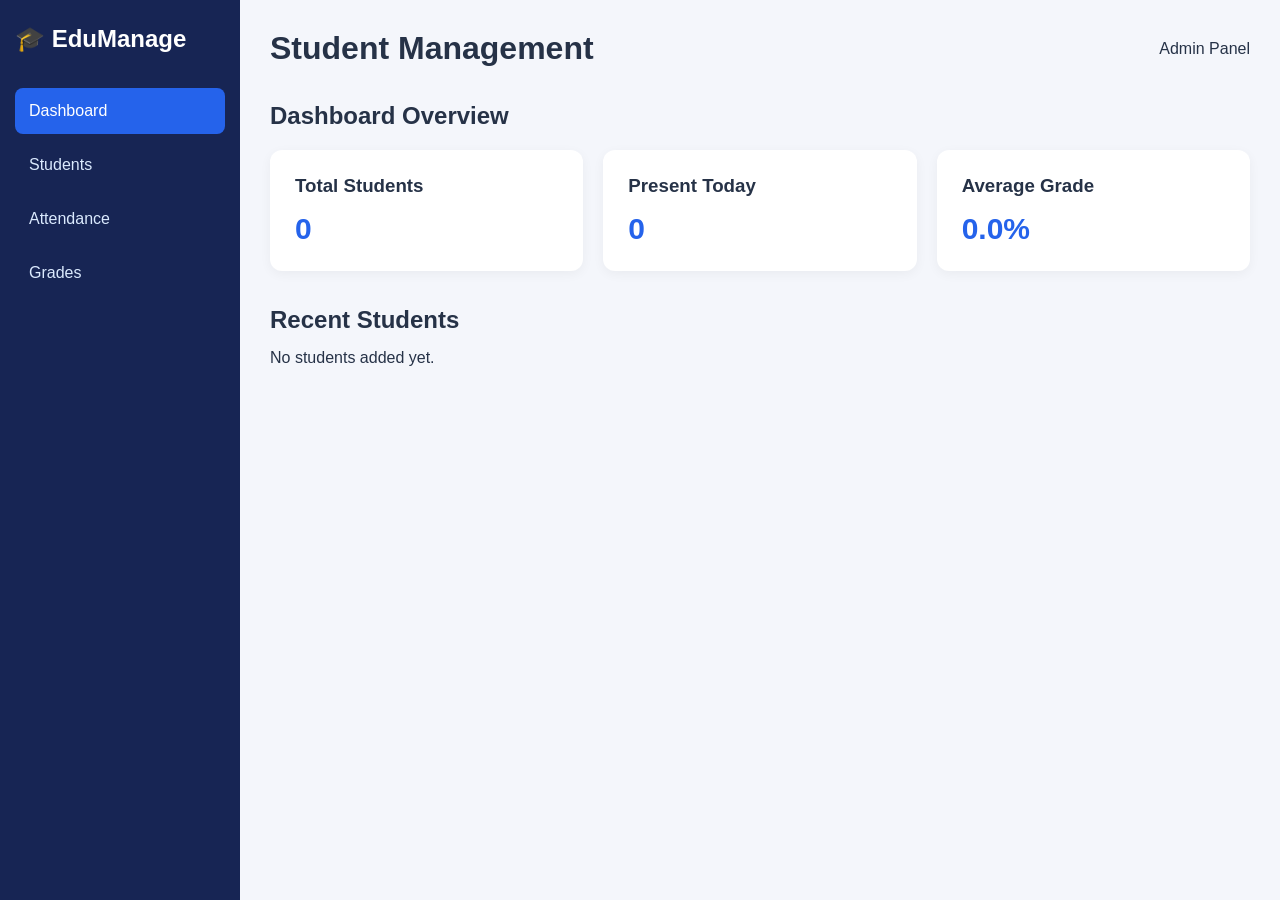
<file: index.html>
<!DOCTYPE html>
<html lang="en">
<head>
  <meta charset="UTF-8">
  <meta name="viewport" content="width=device-width, initial-scale=1.0">
  <title>Student Management System</title>
  <link rel="stylesheet" href="style.css">
</head>
<body>

<div class="sidebar">
  <h2>🎓 EduManage</h2>
  <a href="#" class="active" onclick="showPage('dashboard')">Dashboard</a>
  <a href="#" onclick="showPage('students')">Students</a>
  <a href="#" onclick="showPage('attendance')">Attendance</a>
  <a href="#" onclick="showPage('grades')">Grades</a>
</div>

<main class="main">
  <header>
    <h1>Student Management</h1>
    <span>Admin Panel</span>
  </header>

  <section id="dashboard" class="page">
    <h2>Dashboard Overview</h2>
    <div class="stats">
      <div class="stat">
        <h3>Total Students</h3>
        <p id="totalStudents">0</p>
      </div>
      <div class="stat">
        <h3>Present Today</h3>
        <p id="presentCount">0</p>
      </div>
      <div class="stat">
        <h3>Average Grade</h3>
        <p id="averageGrade">0%</p>
      </div>
    </div>
    <h2>Recent Students</h2>
    <div id="recentStudents"></div>
  </section>

  <section id="students" class="page hidden">
    <div class="heading">
      <h2>Student Records</h2>
      <button onclick="openForm()">+ Add Student</button>
    </div>
    <input id="search" placeholder="Search students..." oninput="renderStudents()">
    <div class="table-wrap">
      <table>
        <thead>
          <tr>
            <th>Name</th>
            <th>Email</th>
            <th>Course</th>
            <th>Marks</th>
            <th>Actions</th>
          </tr>
        </thead>
        <tbody id="studentList"></tbody>
      </table>
    </div>
  </section>

  <section id="attendance" class="page hidden">
    <h2>Attendance Management</h2>
    <div id="attendanceList"></div>
  </section>

  <section id="grades" class="page hidden">
    <h2>Student Grades</h2>
    <div id="gradeList"></div>
  </section>
</main>

<div id="studentModal" class="modal hidden">
  <div class="modal-content">
    <h2 id="formTitle">Add Student</h2>
    <input id="name" placeholder="Student Name">
    <input id="email" type="email" placeholder="Email">
    <input id="course" placeholder="Course">
    <input id="marks" type="number" min="0" max="100" placeholder="Marks (0-100)">
    <div class="actions">
      <button onclick="saveStudent()">Save Student</button>
      <button class="cancel" onclick="closeForm()">Cancel</button>
    </div>
  </div>
</div>

<script src="script.js"></script>
</body>
</html>
</file>
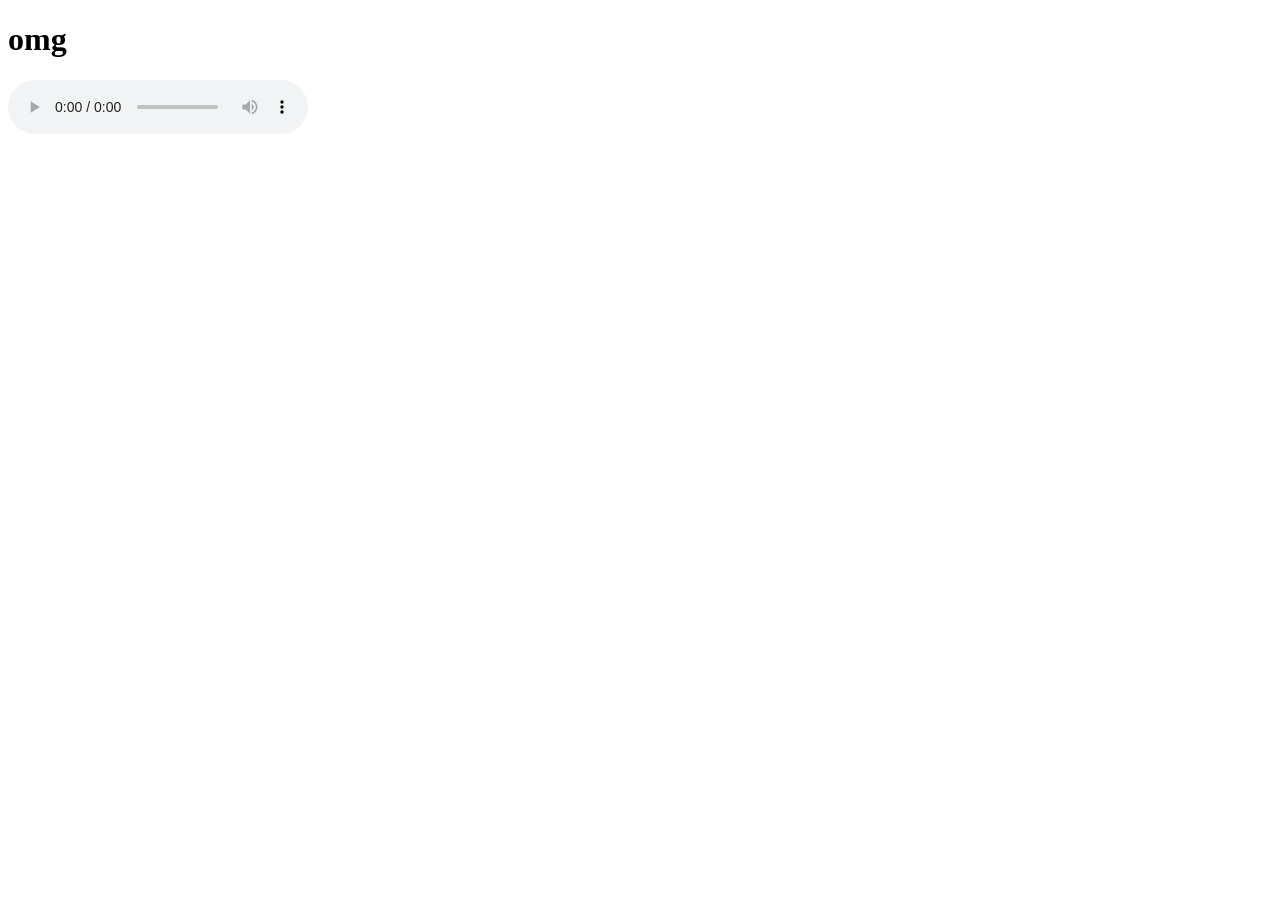
<file: audio.html>
<!DOCTYPE html>
<html lang="en">
<head>
    <meta charset="UTF-8">
    <meta name="viewport" content="width=device-width, initial-scale=1.0">
    <title>audio example</title>
</head>
<body>
<h1>omg</h1>
<audio controls>
    <source src="c:\Users\Admin\Downloads\Inna Hogiya Nakeela Mure Khade Na Koi Ringtone Download - MobCup.Com.Co.mp3" type="audio/mpeg">
    Your browser does not support the audio element.
</audio>
</body>
</html>
</file>
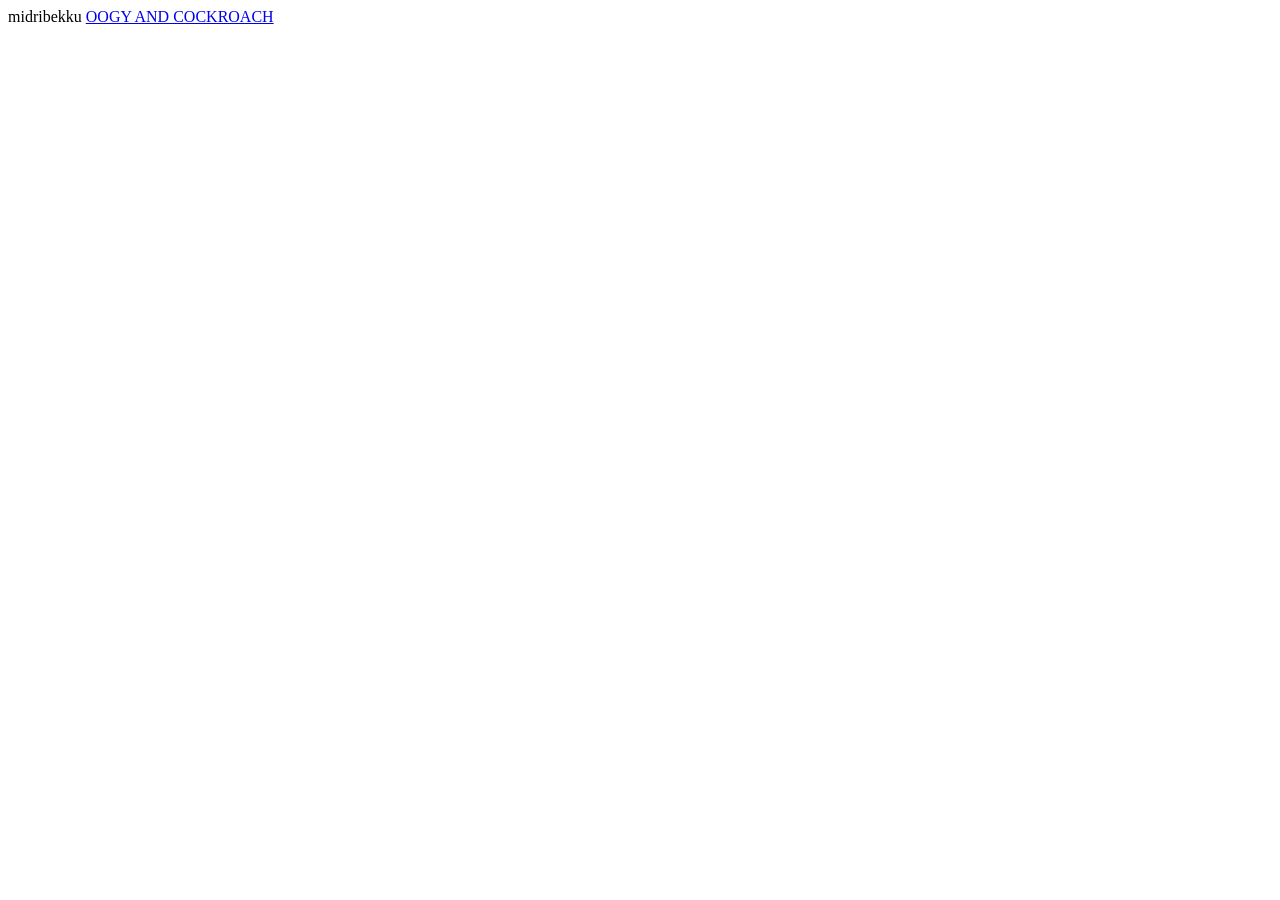
<file: doremon.html>
<!DOCTYPE html>
<html lang="en">
<head>
    <meta charset="UTF-8">
    <meta name="viewport" content="width=device-width, initial-scale=1.0">
    <title>MINDRI BEKKU</title>
    midribekku
</head>
<body>
    <a href="https://oggyandthecockroaches.fandom.com/wiki/Category:Videos" target="_blank">OOGY AND COCKROACH</a>

</body>
</html>
</file>
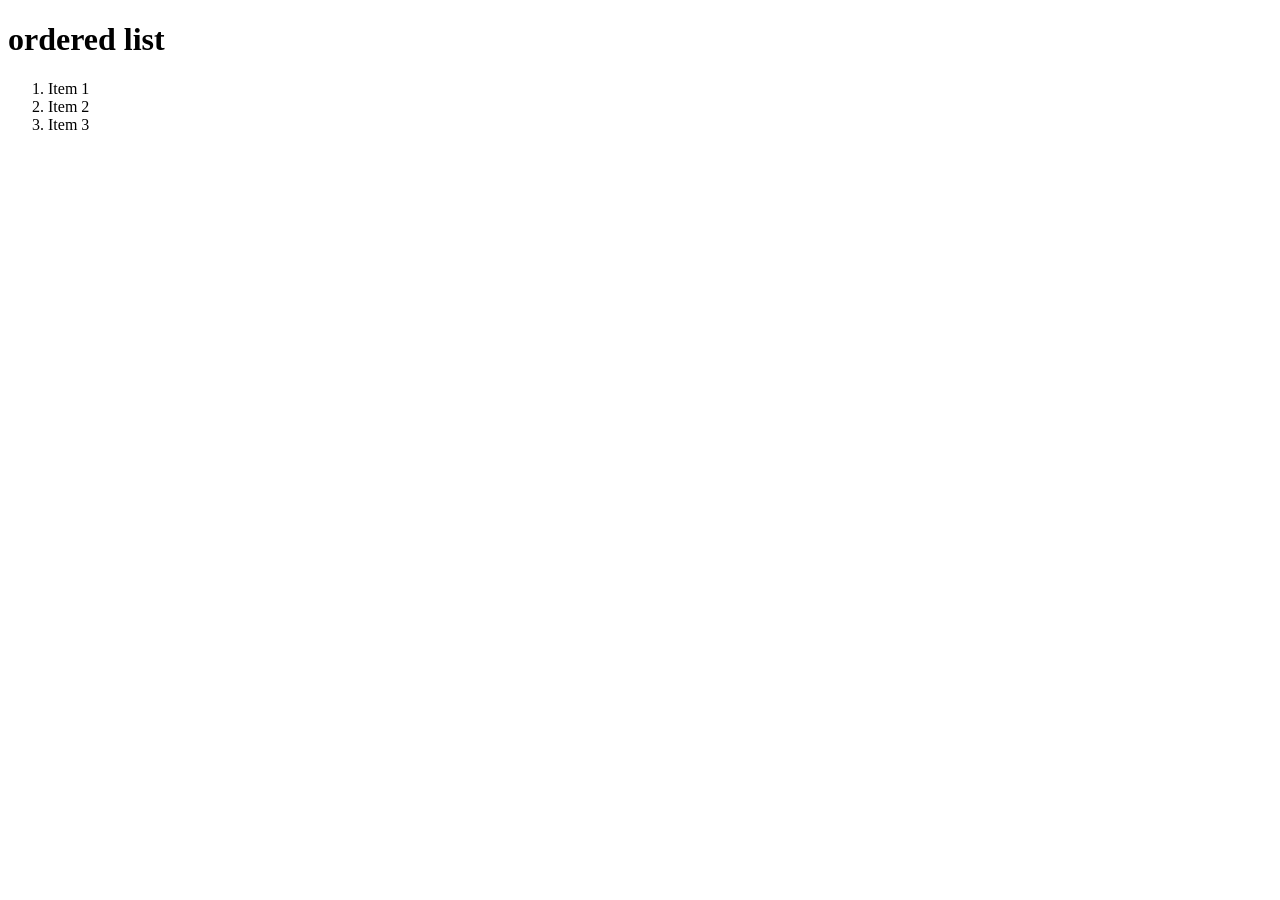
<file: list.html>
<!DOCTYPE html>
<html lang="en">
<head>
    <meta charset="UTF-8">
    <meta name="viewport" content="width=device-width, initial-scale=1.0">
    <title>ordered list</title>


</head>
<body>
    <h1>ordered list</h1>
    <ol>
        <li>Item 1</li>
        <li>Item 2</li>
        <li>Item 3</li>
    </ol>

</body>
</html>
</file>
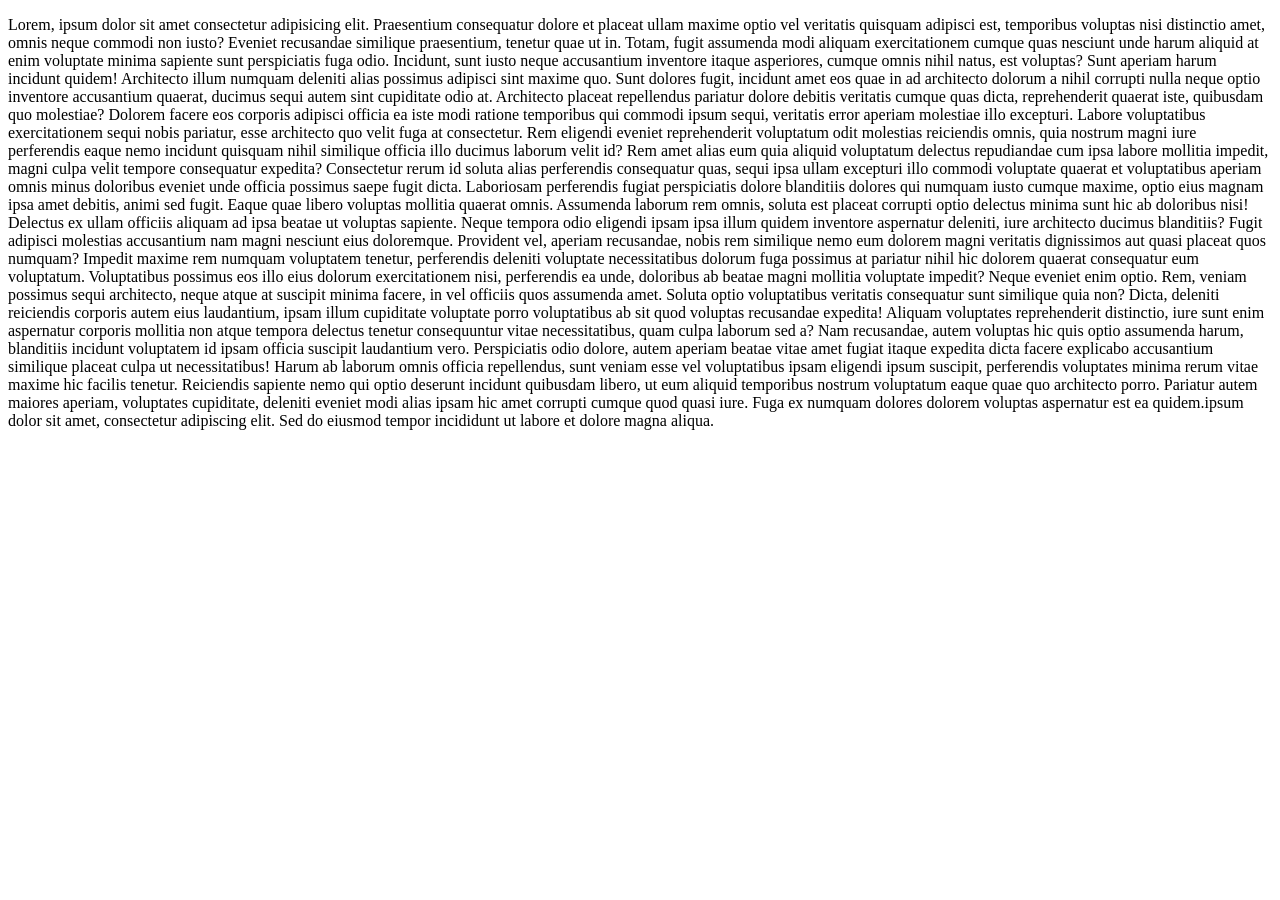
<file: para.html>
<!DOCTYPE html>
<html lang="en">
<head>
    <meta charset="UTF-8">
    <meta name="viewport" content="width=device-width, initial-scale=1.0">
    <title>Document</title>
</head>
<body>
    <p>Lorem, ipsum dolor sit amet consectetur adipisicing elit. Praesentium consequatur dolore et placeat ullam maxime optio vel veritatis quisquam adipisci est, temporibus voluptas nisi distinctio amet, omnis neque commodi non iusto? Eveniet recusandae similique praesentium, tenetur quae ut in. Totam, fugit assumenda modi aliquam exercitationem cumque quas nesciunt unde harum aliquid at enim voluptate minima sapiente sunt perspiciatis fuga odio. Incidunt, sunt iusto neque accusantium inventore itaque asperiores, cumque omnis nihil natus, est voluptas? Sunt aperiam harum incidunt quidem! Architecto illum numquam deleniti alias possimus adipisci sint maxime quo. Sunt dolores fugit, incidunt amet eos quae in ad architecto dolorum a nihil corrupti nulla neque optio inventore accusantium quaerat, ducimus sequi autem sint cupiditate odio at. Architecto placeat repellendus pariatur dolore debitis veritatis cumque quas dicta, reprehenderit quaerat iste, quibusdam quo molestiae? Dolorem facere eos corporis adipisci officia ea iste modi ratione temporibus qui commodi ipsum sequi, veritatis error aperiam molestiae illo excepturi. Labore voluptatibus exercitationem sequi nobis pariatur, esse architecto quo velit fuga at consectetur. Rem eligendi eveniet reprehenderit voluptatum odit molestias reiciendis omnis, quia nostrum magni iure perferendis eaque nemo incidunt quisquam nihil similique officia illo ducimus laborum velit id? Rem amet alias eum quia aliquid voluptatum delectus repudiandae cum ipsa labore mollitia impedit, magni culpa velit tempore consequatur expedita? Consectetur rerum id soluta alias perferendis consequatur quas, sequi ipsa ullam excepturi illo commodi voluptate quaerat et voluptatibus aperiam omnis minus doloribus eveniet unde officia possimus saepe fugit dicta. Laboriosam perferendis fugiat perspiciatis dolore blanditiis dolores qui numquam iusto cumque maxime, optio eius magnam ipsa amet debitis, animi sed fugit. Eaque quae libero voluptas mollitia quaerat omnis. Assumenda laborum rem omnis, soluta est placeat corrupti optio delectus minima sunt hic ab doloribus nisi! Delectus ex ullam officiis aliquam ad ipsa beatae ut voluptas sapiente. Neque tempora odio eligendi ipsam ipsa illum quidem inventore aspernatur deleniti, iure architecto ducimus blanditiis? Fugit adipisci molestias accusantium nam magni nesciunt eius doloremque. Provident vel, aperiam recusandae, nobis rem similique nemo eum dolorem magni veritatis dignissimos aut quasi placeat quos numquam? Impedit maxime rem numquam voluptatem tenetur, perferendis deleniti voluptate necessitatibus dolorum fuga possimus at pariatur nihil hic dolorem quaerat consequatur eum voluptatum. Voluptatibus possimus eos illo eius dolorum exercitationem nisi, perferendis ea unde, doloribus ab beatae magni mollitia voluptate impedit? Neque eveniet enim optio. Rem, veniam possimus sequi architecto, neque atque at suscipit minima facere, in vel officiis quos assumenda amet. Soluta optio voluptatibus veritatis consequatur sunt similique quia non? Dicta, deleniti reiciendis corporis autem eius laudantium, ipsam illum cupiditate voluptate porro voluptatibus ab sit quod voluptas recusandae expedita! Aliquam voluptates reprehenderit distinctio, iure sunt enim aspernatur corporis mollitia non atque tempora delectus tenetur consequuntur vitae necessitatibus, quam culpa laborum sed a? Nam recusandae, autem voluptas hic quis optio assumenda harum, blanditiis incidunt voluptatem id ipsam officia suscipit laudantium vero. Perspiciatis odio dolore, autem aperiam beatae vitae amet fugiat itaque expedita dicta facere explicabo accusantium similique placeat culpa ut necessitatibus! Harum ab laborum omnis officia repellendus, sunt veniam esse vel voluptatibus ipsam eligendi ipsum suscipit, perferendis voluptates minima rerum vitae maxime hic facilis tenetur. Reiciendis sapiente nemo qui optio deserunt incidunt quibusdam libero, ut eum aliquid temporibus nostrum voluptatum eaque quae quo architecto porro. Pariatur autem maiores aperiam, voluptates cupiditate, deleniti eveniet modi alias ipsam hic amet corrupti cumque quod quasi iure. Fuga ex numquam dolores dolorem voluptas aspernatur est ea quidem.ipsum dolor sit amet, consectetur adipiscing elit. Sed do eiusmod tempor incididunt ut labore et dolore magna aliqua.</p>
</body>
</html>
</file>
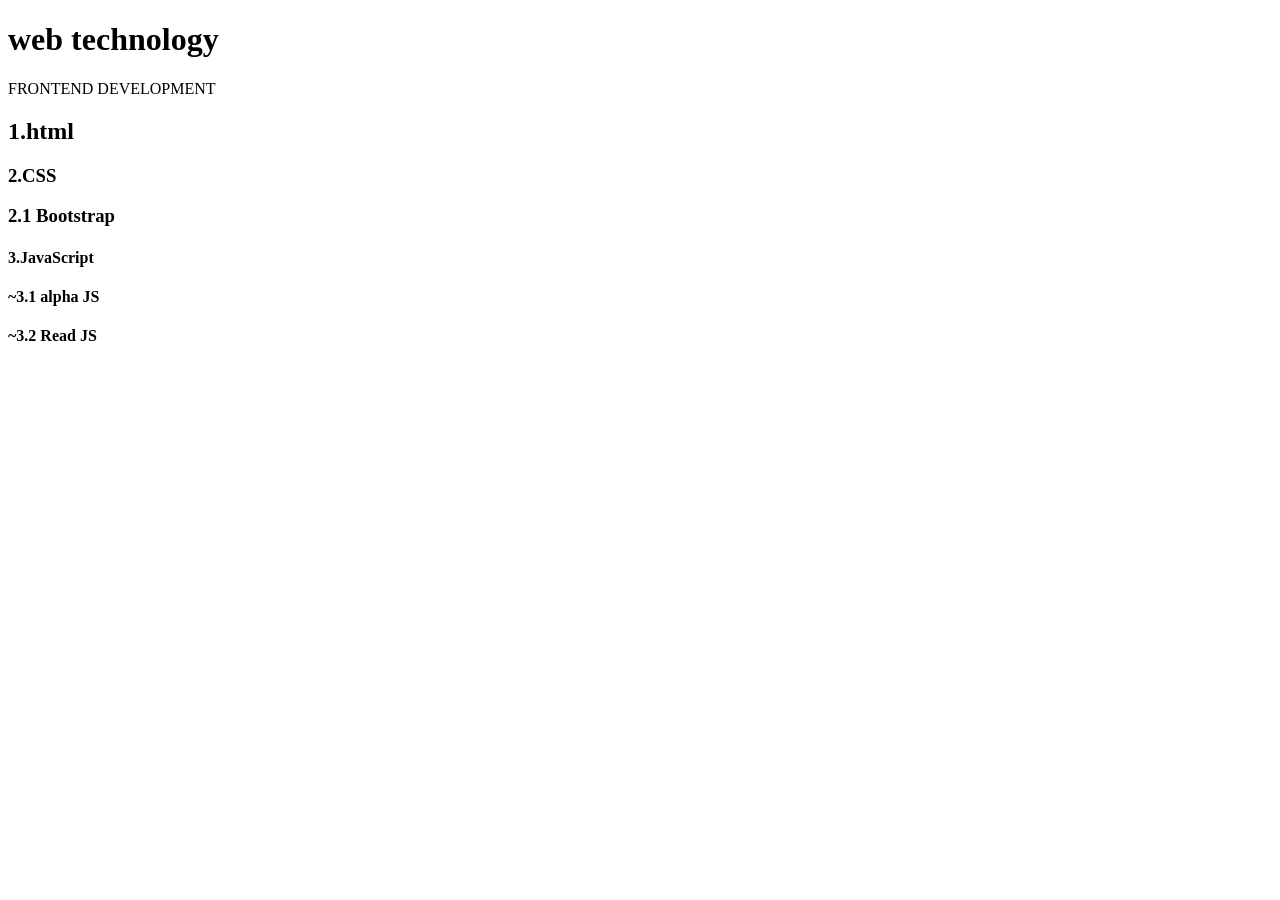
<file: tags.html>
<!DOCTYPE html>
<html lang="en">
<head>
    <meta charset="UTF-8">
    <meta name="viewport" content="width=device-width, initial-scale=1.0">
    <title>web technology</title>
</head>
<body>
    <h1 >web technology</h1>
   FRONTEND DEVELOPMENT
    <h2>1.html</h2>
    <h3>2.CSS </h3>
    <h3>2.1 Bootstrap</h3>
    <h4>3.JavaScript</h4>
    <h4>~3.1 alpha JS</h4>
    <h4>~3.2 Read JS</h4>
</body>
</html>
</file>
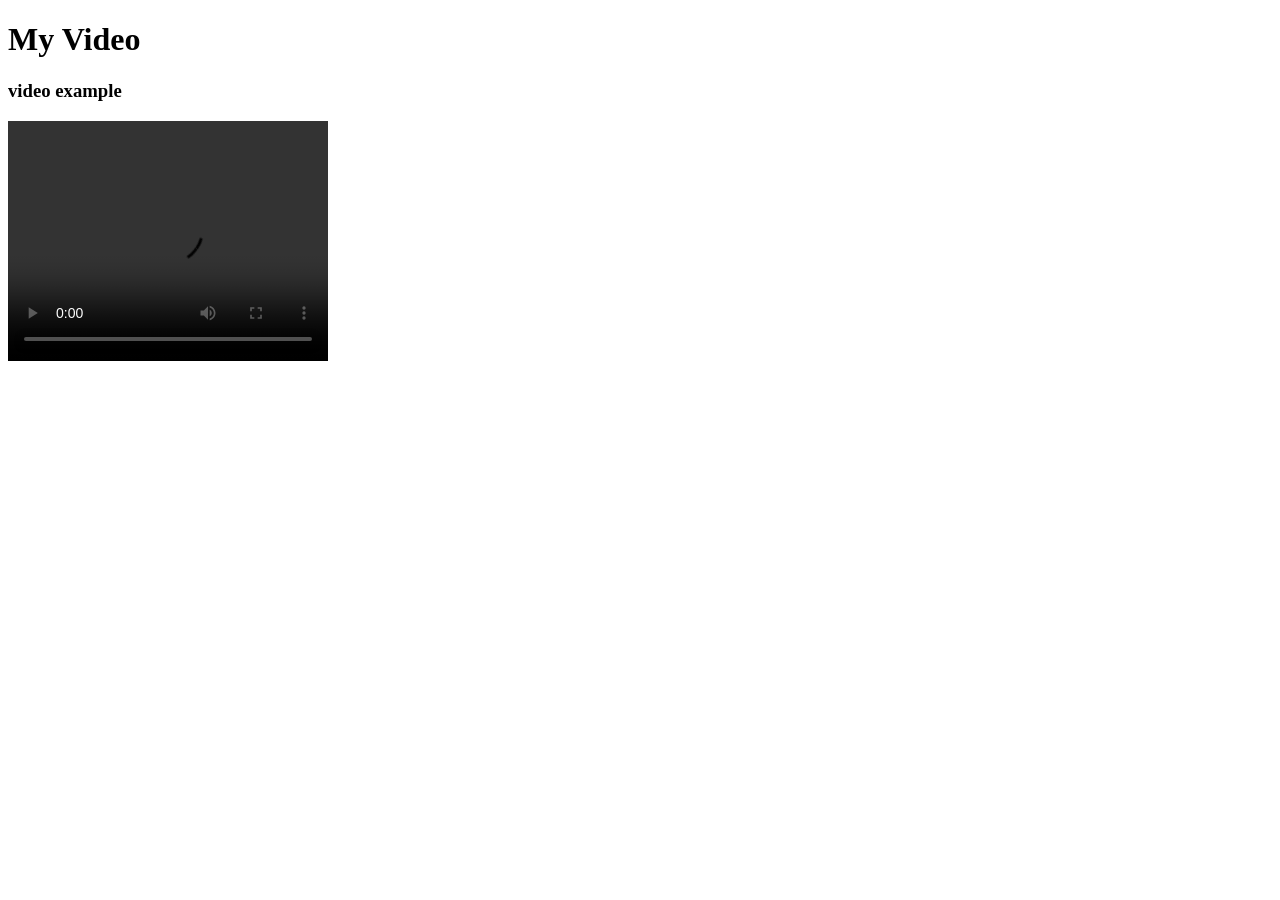
<file: video.html>
<!DOCTYPE html>
<html lang="en">
<head>
    <meta charset="UTF-8">
    <meta name="viewport" content="width=device-width, initial-scale=1.0">
    <title>Document</title>
</head>
<body>
    <h1>My Video</h1>
    <h3> video example </h3>
   <video width="320" height="240" controls>
        <source src="c:\Users\Admin\Downloads\Inna Hogiya Nakeela Mure Khade Na Koi Ringtone Download - MobCup.Com.Co.mp4" type="video/mp4">
        Your browser does not support the video tag.
    </video>                    
    
</body>
</html>
</file>
<file: style.css>
* {
  margin: 0;
  padding: 0;
  box-sizing: border-box;
  font-family: Arial, sans-serif;
}

body {
  background: #f4f6fb;
  display: flex;
  color: #263247;
}

.sidebar {
  width: 240px;
  height: 100vh;
  background: #172554;
  color: white;
  padding: 25px 15px;
  position: fixed;
}

.sidebar h2 {
  margin-bottom: 35px;
}

.sidebar a {
  display: block;
  padding: 14px;
  margin: 8px 0;
  color: #dbeafe;
  text-decoration: none;
  border-radius: 8px;
}

.sidebar a:hover,
.sidebar a.active {
  background: #2563eb;
  color: white;
}

.main {
  margin-left: 240px;
  padding: 30px;
  width: calc(100% - 240px);
}

header {
  display: flex;
  justify-content: space-between;
  align-items: center;
  margin-bottom: 35px;
}

.stats {
  display: grid;
  grid-template-columns: repeat(3, 1fr);
  gap: 20px;
  margin: 20px 0 35px;
}

.stat {
  background: white;
  padding: 25px;
  border-radius: 12px;
  box-shadow: 0 3px 12px #0000000c;
}

.stat p {
  font-size: 30px;
  color: #2563eb;
  margin-top: 15px;
  font-weight: bold;
}

button {
  background: #2563eb;
  color: white;
  border: none;
  padding: 11px 18px;
  border-radius: 7px;
  cursor: pointer;
}

button:hover {
  background: #1d4ed8;
}

.heading {
  display: flex;
  justify-content: space-between;
  align-items: center;
  margin-bottom: 20px;
}

input {
  padding: 12px;
  border: 1px solid #ddd;
  border-radius: 7px;
  width: 100%;
  margin: 12px 0;
  outline-color: #2563eb;
}

table {
  width: 100%;
  border-collapse: collapse;
  background: white;
  margin-top: 15px;
}

th, td {
  padding: 15px;
  text-align: left;
  border-bottom: 1px solid #eee;
}

th {
  background: #eaf0ff;
}

.delete {
  background: #dc2626;
}

.edit {
  background: #059669;
  margin-right: 5px;
}

.modal {
  position: fixed;
  inset: 0;
  background: #0008;
  display: flex;
  justify-content: center;
  align-items: center;
  padding: 15px;
}

.modal-content {
  background: white;
  padding: 30px;
  border-radius: 12px;
  width: 400px;
  max-width: 100%;
}

.modal-content h2 {
  margin-bottom: 15px;
}

.actions {
  display: flex;
  gap: 10px;
  margin-top: 10px;
}

.cancel {
  background: #64748b;
}

.hidden {
  display: none !important;
}

.page h2 {
  margin-bottom: 15px;
}

.student-card {
  background: white;
  padding: 15px;
  margin: 10px 0;
  border-radius: 8px;
}

.present {
  background: #059669;
}

.absent {
  background: #dc2626;
}

@media(max-width: 768px) {
  .sidebar {
    width: 100%;
    height: auto;
    position: static;
  }

  body {
    display: block;
  }

  .sidebar a {
    display: inline-block;
    padding: 8px;
  }

  .main {
    margin: 0;
    width: 100%;
    padding: 15px;
  }

  .stats {
    grid-template-columns: 1fr;
  }

  header {
    gap: 10px;
    flex-wrap: wrap;
  }

  .table-wrap {
    overflow-x: auto;
  }
}
</file>
